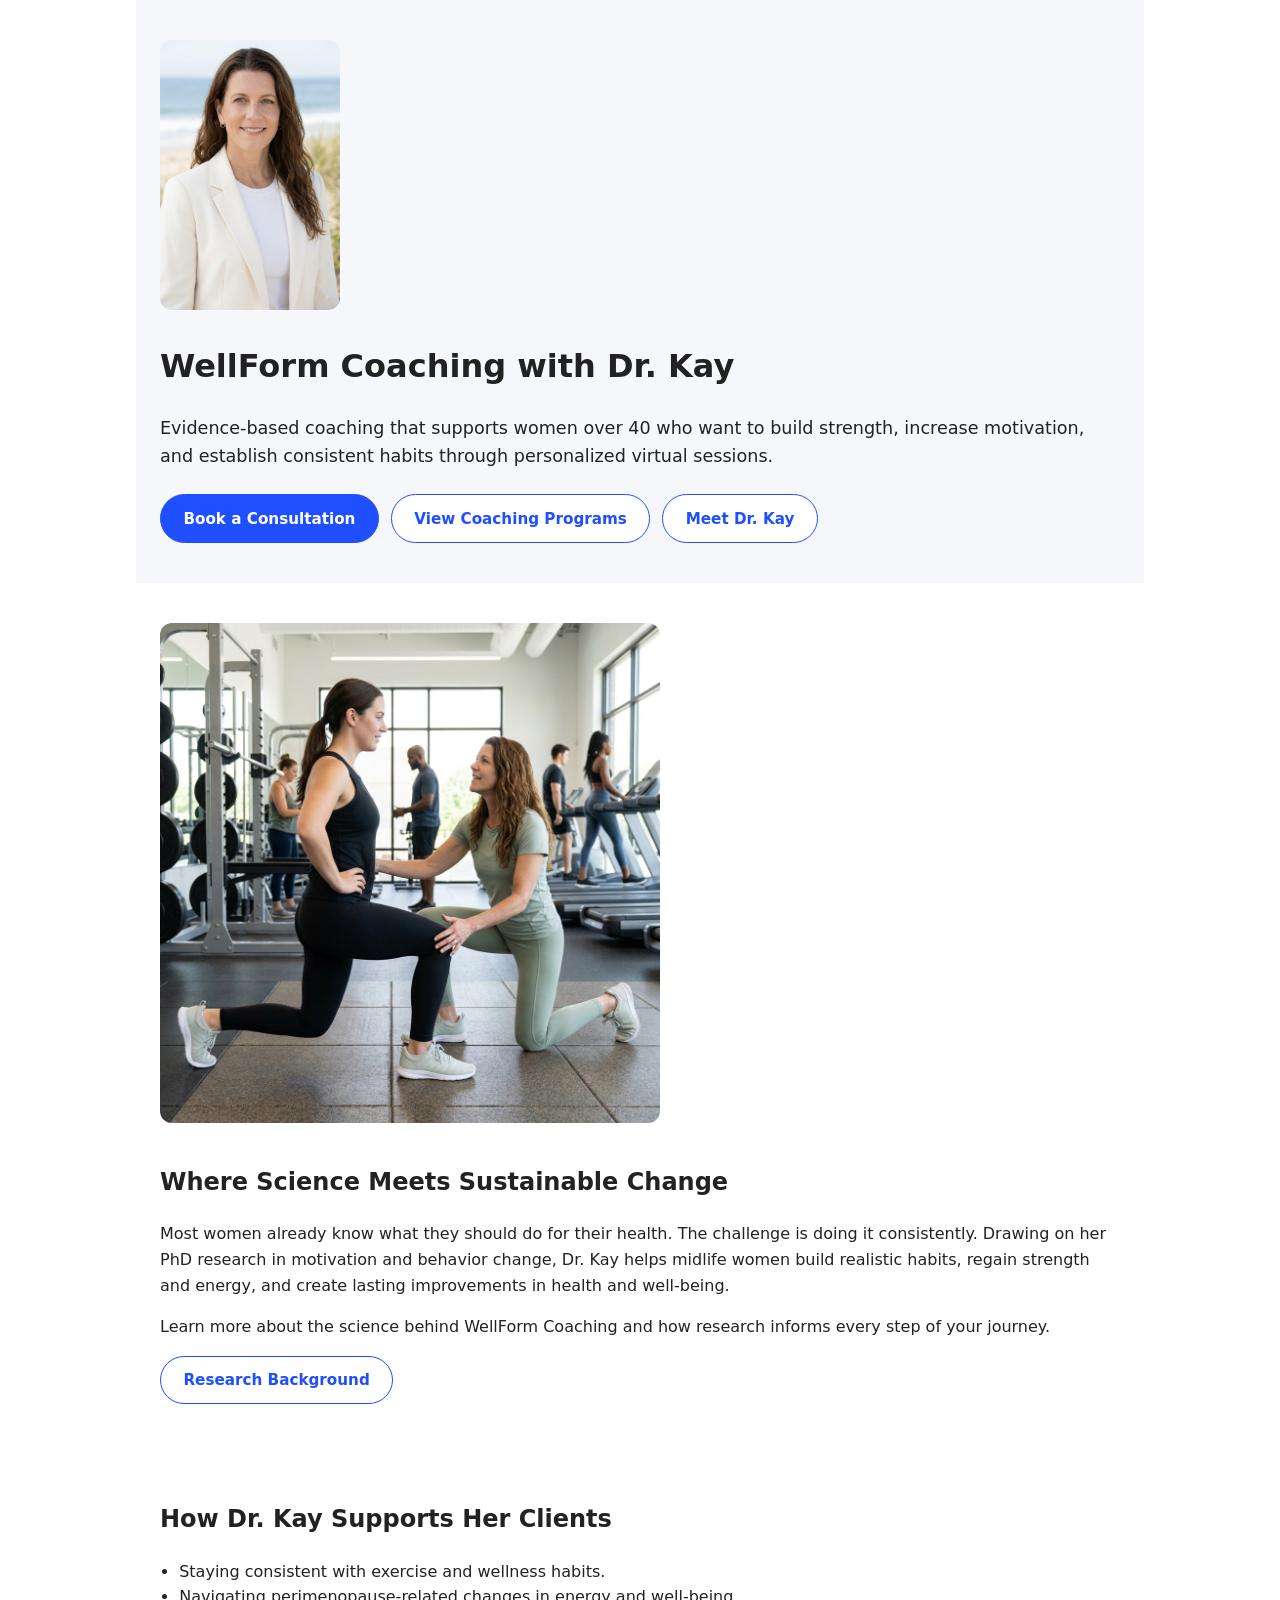
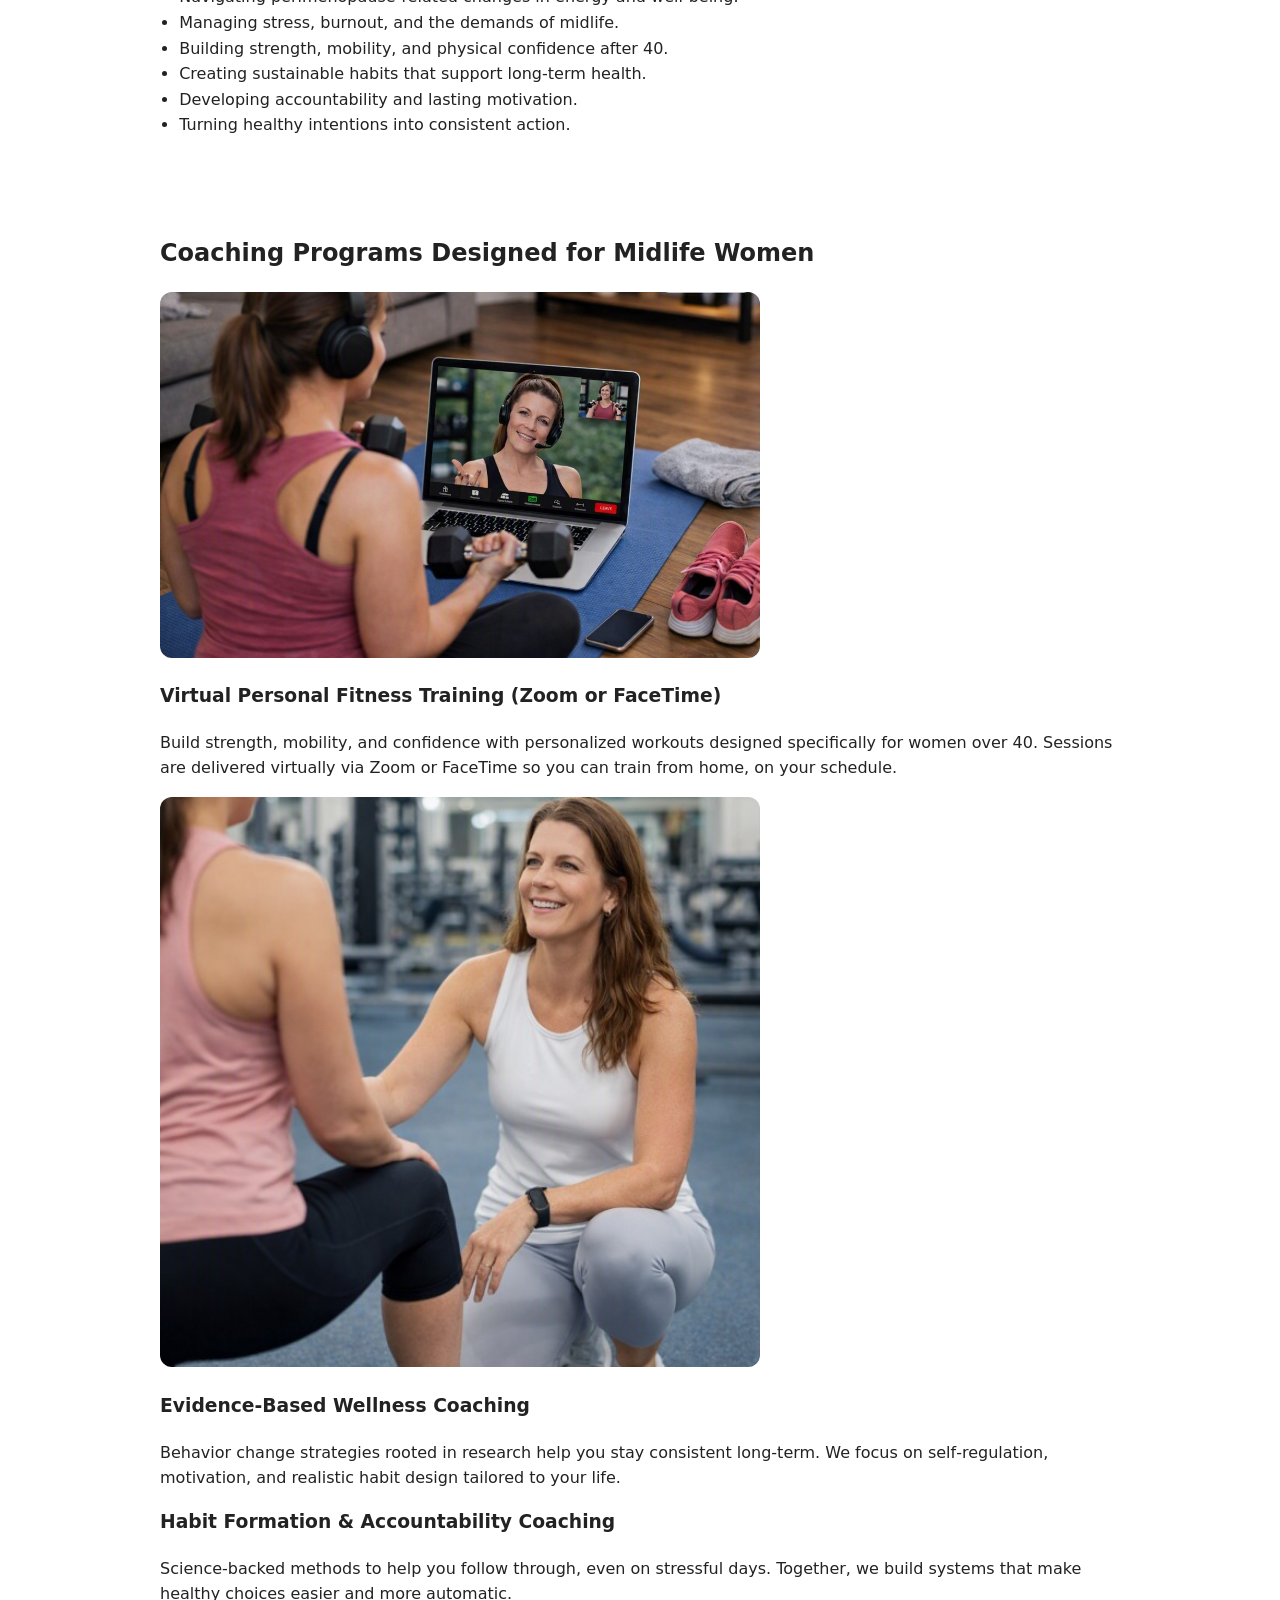
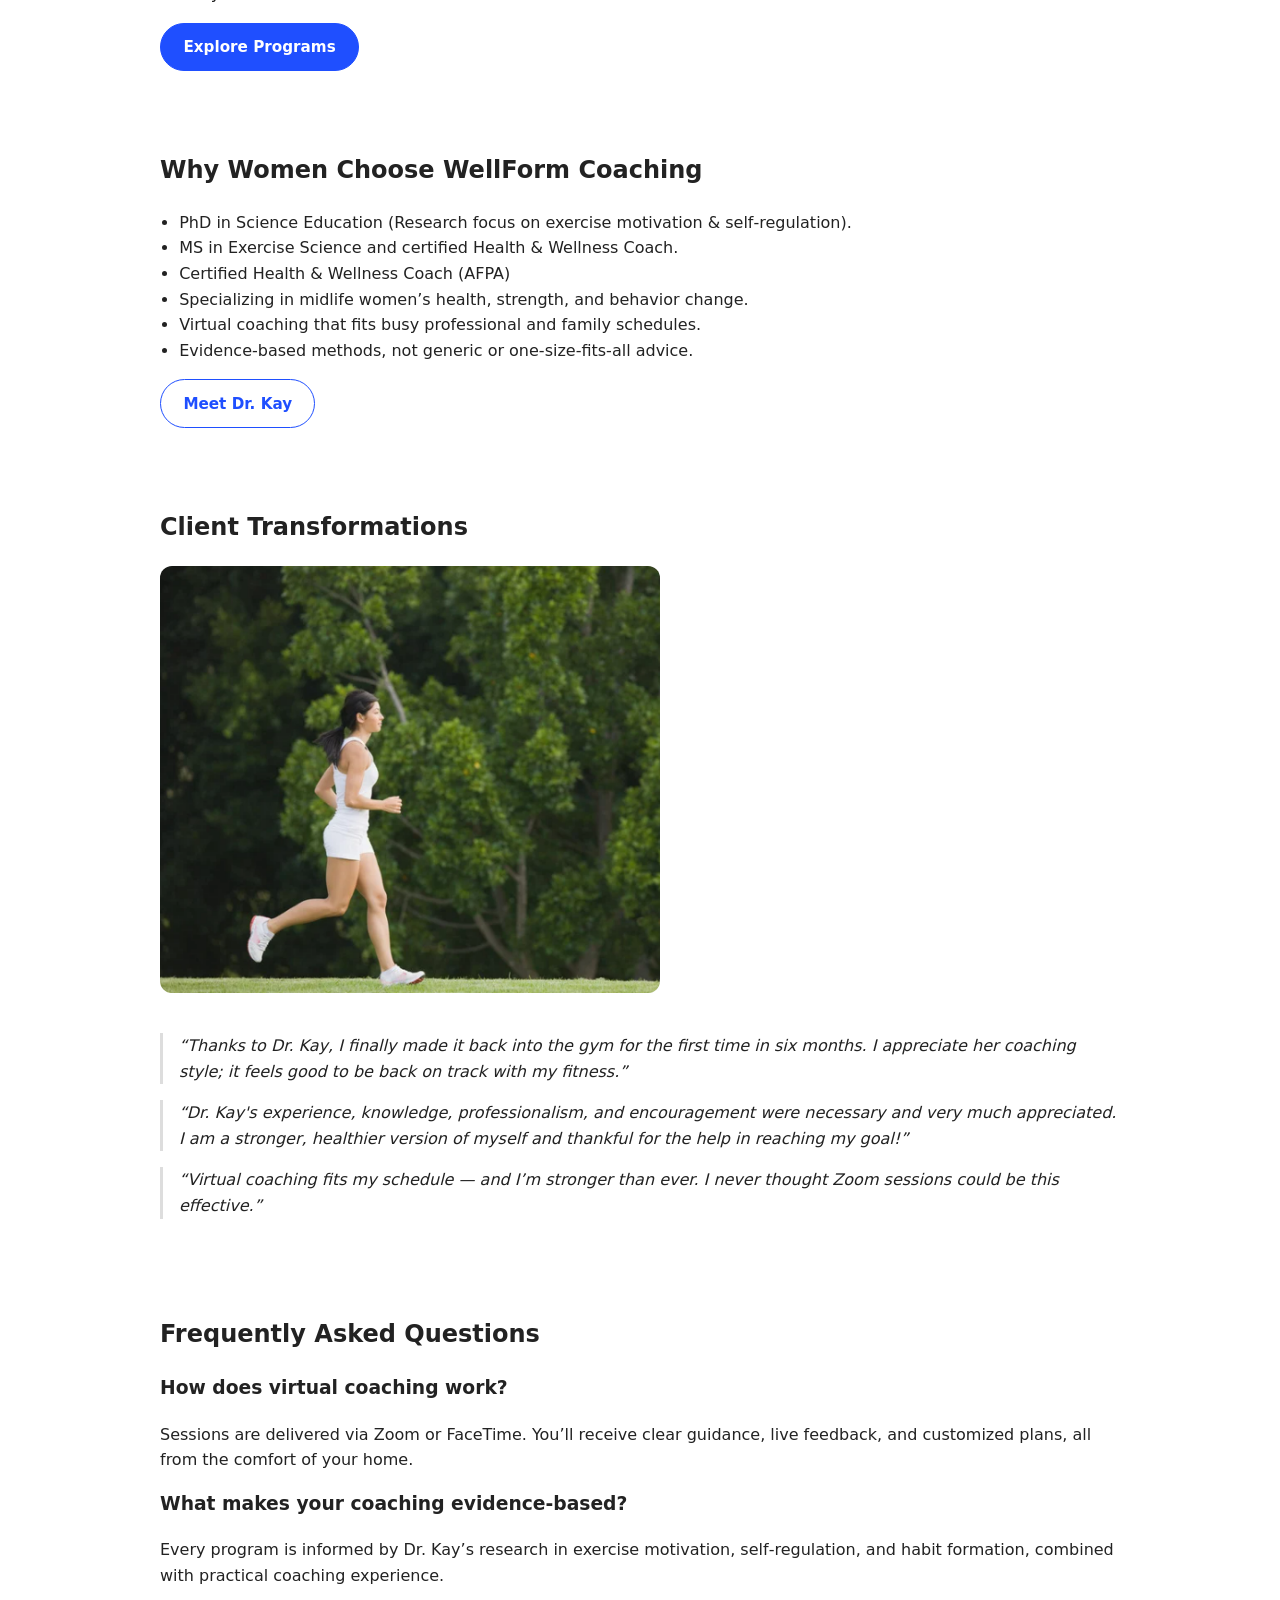
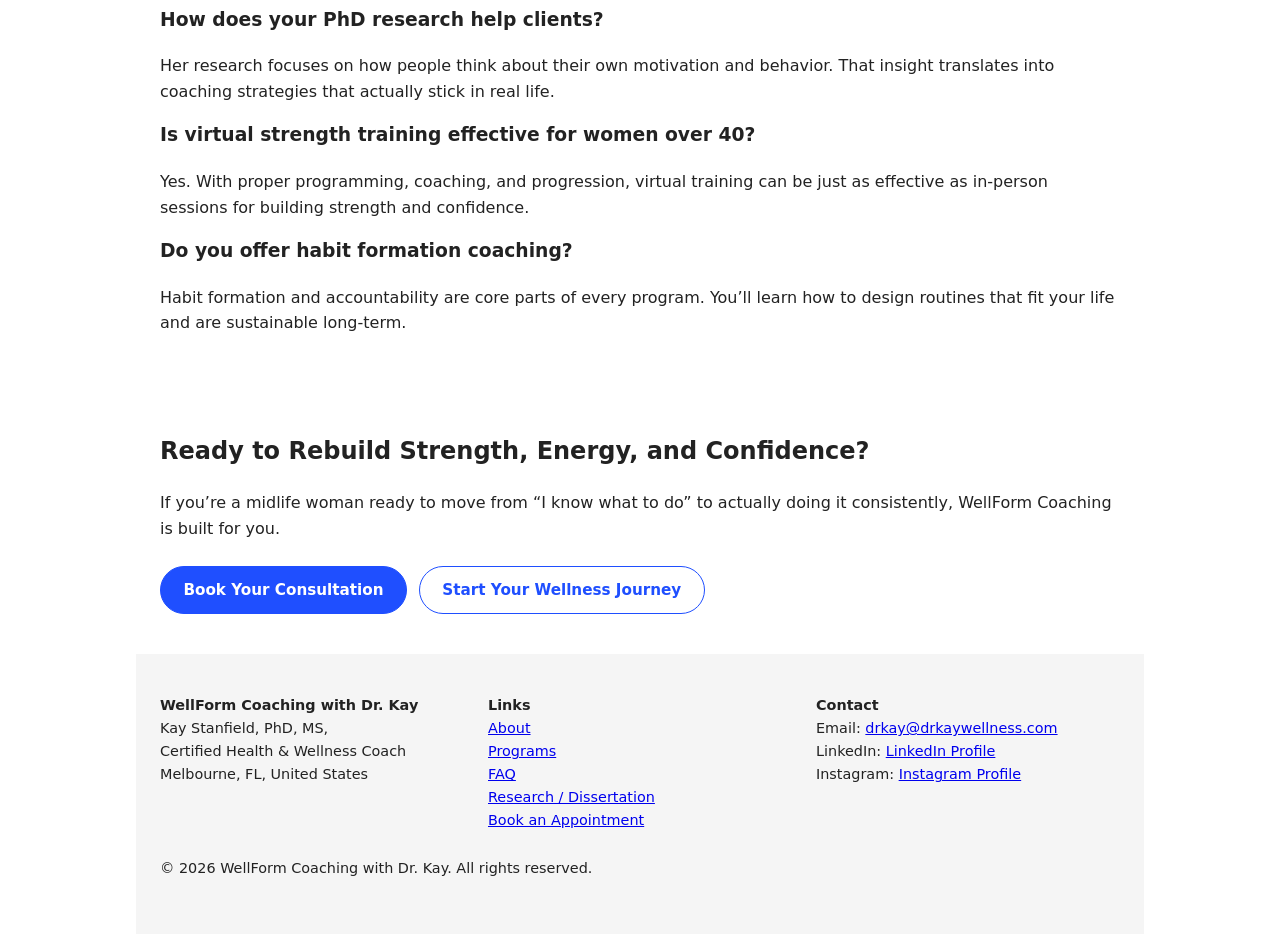
<file: index.html>
<!DOCTYPE html>
<html lang="en">
<head>
  <meta charset="UTF-8">
  <title>WellForm Coaching with Dr. Kay | Evidence-Based Wellness & Strength Training</title>
  <meta name="description" content="WellForm Coaching with Dr. Kay offers evidence-based wellness coaching and virtual strength training for midlife women.">
  <meta name="viewport" content="width=device-width, initial-scale=1.0">
  <!-- Basic SEO keywords -->
  <meta name="keywords" content="midlife women’s wellness coaching,evidence-based coaching,virtual personal training,PhD wellness coach,habit formation coaching,exercise motivation,self-regulation,Melbourne FL wellness coach">
  <style>
    body { font-family: system-ui, -apple-system, BlinkMacSystemFont, "Segoe UI", sans-serif; margin: 0; padding: 0; line-height: 1.6; color: #222; }
    header, section, footer { padding: 2.5rem 1.5rem; max-width: 960px; margin: 0 auto; }
    header { background: #f5f7fb; }
    h1, h2, h3 { margin-top: 0; }
    .hero-title { font-size: 2rem; font-weight: 700; }
    .hero-subtitle { font-size: 1.1rem; margin-top: 0.75rem; }
    .btn-row { margin-top: 1.5rem; display: flex; flex-wrap: wrap; gap: 0.75rem; }
    .btn {
      display: inline-block;
      padding: 0.7rem 1.4rem;
      border-radius: 999px;
      border: 1px solid #1f4fff;
      text-decoration: none;
      font-size: 0.95rem;
      font-weight: 600;
    }
    .btn-primary { background: #1f4fff; color: #fff; }
    .btn-secondary { background: #fff; color: #1f4fff; }
    ul { padding-left: 1.2rem; }
    blockquote { margin: 1rem 0; padding-left: 1rem; border-left: 3px solid #ddd; font-style: italic; }
    footer { background: #f5f5f5; font-size: 0.9rem; }
    .footer-grid { display: flex; flex-wrap: wrap; gap: 1.5rem; }
    .footer-col { flex: 1 1 220px; }
  </style>
</head>
<script type="text/javascript" src="//cdn.plu.mx/widget-popup.js"></script>  
<body>

  <!-- Hero Section -->
  <header>
       <img src="images/hero-headshot.jpg" alt="Dr. Kay professional headshot" style="width:180px;border-radius:12px;margin-bottom:1.5rem;">
    <h1 class="hero-title">WellForm Coaching with Dr. Kay</h1>
    <p class="hero-subtitle">
      Evidence-based coaching that supports women over 40 who want to build strength, increase motivation, and establish consistent habits through personalized virtual sessions.
    </p>
    <div class="btn-row">
      <a href="#contact" class="btn btn-primary">Book a Consultation</a>
      <a href="#programs" class="btn btn-secondary">View Coaching Programs</a>
      <a href="#about" class="btn btn-secondary">Meet Dr. Kay</a>
    </div>
  </header>

  <!-- About Section -->
  <section id="about">
    <div style="display:flex;gap:1.5rem;align-items:center;flex-wrap:wrap;">
    <img src="images/about-coaching.jpg" alt="Dr. Kay coaching" style="width:100%;max-width:500px;border-radius:12px;margin-bottom:1rem;">
    <div>
      <h2>Where Science Meets Sustainable Change</h2>
      <p>
        Most women already know what they should do for their health. The challenge is doing it consistently. 
        Drawing on her PhD research in motivation and behavior change, Dr. Kay helps midlife women build realistic habits, 
        regain strength and energy, and create lasting improvements in health and well-being.
      </p>  
    <!-- Replace #research with your actual research/dissertation URL -->
      Learn more about the science behind WellForm Coaching and how research informs every step of your journey.
      <p>
      <a href="https://repository.fit.edu/cgi/viewcontent.cgi?article=2440&amp;context=etd" class="btn btn-secondary">Research Background</a>
      </p>  
  </section>

  <!-- What You Help With -->
  <section id="problems">
    <h2>How Dr. Kay Supports Her Clients</h2>
    <ul>
      <li>Staying consistent with exercise and wellness habits.</li>
      <li>Navigating perimenopause-related changes in energy and well-being.</li>
      <li>Managing stress, burnout, and the demands of midlife.</li>
      <li>Building strength, mobility, and physical confidence after 40.</li>
      <li>Creating sustainable habits that support long-term health.</li>
      <li>Developing accountability and lasting motivation.</li>
      <li>Turning healthy intentions into consistent action.</li>
    </ul>
  </section>

  <!-- Program section -->
  <section id="programs">
    <h2>Coaching Programs Designed for Midlife Women</h2>
    
      <img src="images/virtual-training.jpg" alt="Virtual strength training session" style="width:100%;max-width:600px;border-radius:12px;margin-bottom:1rem;">
    
    <h3>Virtual Personal Fitness Training (Zoom or FaceTime)</h3>
    <p>
      Build strength, mobility, and confidence with personalized workouts designed specifically for women over 40.
      Sessions are delivered virtually via Zoom or FaceTime so you can train from home, on your schedule.
    </p>

      <img src="images/wellness-coaching.jpg" alt="Wellness coaching session" style="width:100%;max-width:600px;border-radius:12px;margin-bottom:1rem;">
    
    <h3>Evidence‑Based Wellness Coaching</h3>
    <p>
      Behavior change strategies rooted in research help you stay consistent long‑term. We focus on self‑regulation,
      motivation, and realistic habit design tailored to your life.
    </p>
    
    <h3>Habit Formation & Accountability Coaching</h3>
    <p>
      Science‑backed methods to help you follow through, even on stressful days. Together, we build systems that make
      healthy choices easier and more automatic.
    </p>

    <a href="#contact" class="btn btn-primary">Explore Programs</a>
  </section>

  <!-- Why Work With Dr. Kay -->
  <section id="why">
    <h2>Why Women Choose WellForm Coaching</h2>
    <ul>
      <li>PhD in Science Education (Research focus on exercise motivation & self‑regulation).</li>
      <li>MS in Exercise Science and certified Health & Wellness Coach.</li>
      <li>Certified Health & Wellness Coach (AFPA)</li> 
      <li>Specializing in midlife women’s health, strength, and behavior change.</li>
      <li>Virtual coaching that fits busy professional and family schedules.</li>
      <li>Evidence‑based methods, not generic or one‑size‑fits‑all advice.</li>
    </ul>
    <a href="#about" class="btn btn-secondary">Meet Dr. Kay</a>
  </section>

  <!-- Testimonials -->
  <section id="testimonials">
    <h2>Client Transformations</h2>

      <img src="images/client-success.png" alt="Client transformation" style="width:100%;max-width:500px;border-radius:12px;margin-bottom:1rem;">
    
    <blockquote>
      “Thanks to Dr. Kay, I finally made it back into the gym for the first time in six months. I appreciate her coaching style; it feels
      good to be back on track with my fitness.” 
    </blockquote>

    <blockquote>
      “Dr. Kay's experience, knowledge, professionalism, and encouragement were necessary and very much appreciated. I am a stronger, healthier version of myself 
      and thankful for the help in reaching my goal!”
    </blockquote>

    <blockquote>
      “Virtual coaching fits my schedule — and I’m stronger than ever. I never thought Zoom sessions could be this effective.”
    </blockquote>
  </section>

  <!-- FAQ -->
  <section id="faq">
    <h2>Frequently Asked Questions</h2>

    <h3>How does virtual coaching work?</h3>
    <p>
      Sessions are delivered via Zoom or FaceTime. You’ll receive clear guidance, live feedback, and customized plans,
      all from the comfort of your home.
    </p>

    <h3>What makes your coaching evidence‑based?</h3>
    <p>
      Every program is informed by Dr. Kay’s research in exercise motivation, self‑regulation, and habit formation,
      combined with practical coaching experience.
    </p>

    <h3>How does your PhD research help clients?</h3>
    <p>
      Her research focuses on how people think about their own motivation and behavior. That insight translates into
      coaching strategies that actually stick in real life.
    </p>

    <h3>Is virtual strength training effective for women over 40?</h3>
    <p>
      Yes. With proper programming, coaching, and progression, virtual training can be just as effective as in‑person
      sessions for building strength and confidence.
    </p>

    <h3>Do you offer habit formation coaching?</h3>
    <p>
      Habit formation and accountability are core parts of every program. You’ll learn how to design routines that
      fit your life and are sustainable long‑term.
    </p>
  </section>

  <!-- Final CTA -->
  <section id="contact">
    <h2>Ready to Rebuild Strength, Energy, and Confidence?</h2>
    <p>
      If you’re a midlife woman ready to move from “I know what to do” to actually doing it consistently, WellForm Coaching
      is built for you.
    </p>
    <!-- Replace href with your actual Calendly or booking link -->
    <div class="btn-row">
      <a href="https://calendly.com" class="btn btn-primary">Book Your Consultation</a>
      <a href="mailto:drkay@drkaywellness.com" class="btn btn-secondary">Start Your Wellness Journey</a>
    </div>
  </section>

  <!-- Footer -->
  <footer>
    <div class="footer-grid">
      <div class="footer-col">
        <strong>WellForm Coaching with Dr. Kay</strong><br>
        Kay Stanfield, PhD, MS,<br>Certified Health & Wellness Coach<br>
        Melbourne, FL, United States
      </div>
      <div class="footer-col">
        <strong>Links</strong><br>
        <!-- Replace with real URLs -->
        <a href="#about">About</a><br>
        <a href="#programs">Programs</a><br>
        <a href="#faq">FAQ</a><br>
        <a href="https://repository.fit.edu/cgi/viewcontent.cgi?article=2440&context=etd">Research / Dissertation</a><br>
        <a href="https://calendly.com/kay-drkaywellness/coaching-training-consultation">Book an Appointment</a>
      </div>
      <div class="footer-col">
        <strong>Contact</strong><br>
        Email: <a href="mailto:drkay@drkaywellness.com">drkay@drkaywellness.com</a><br>
        <!-- Add social links as needed -->
        LinkedIn: <a href="https://www.linkedin.com/in/k-sharon-phd">LinkedIn Profile</a><br>
        Instagram: <a href="https://www.instagram.com/wellformcoachingwithdrkay">Instagram Profile</a>
      </div>
    </div>
    <p style="margin-top:1.5rem;">
      &copy; <span id="year"></span> WellForm Coaching with Dr. Kay. All rights reserved.
    </p>
  </footer>

  <script>
    // Simple year auto-update
    document.getElementById('year').textContent = new Date().getFullYear();
  </script>

</body>
</html>
</file>
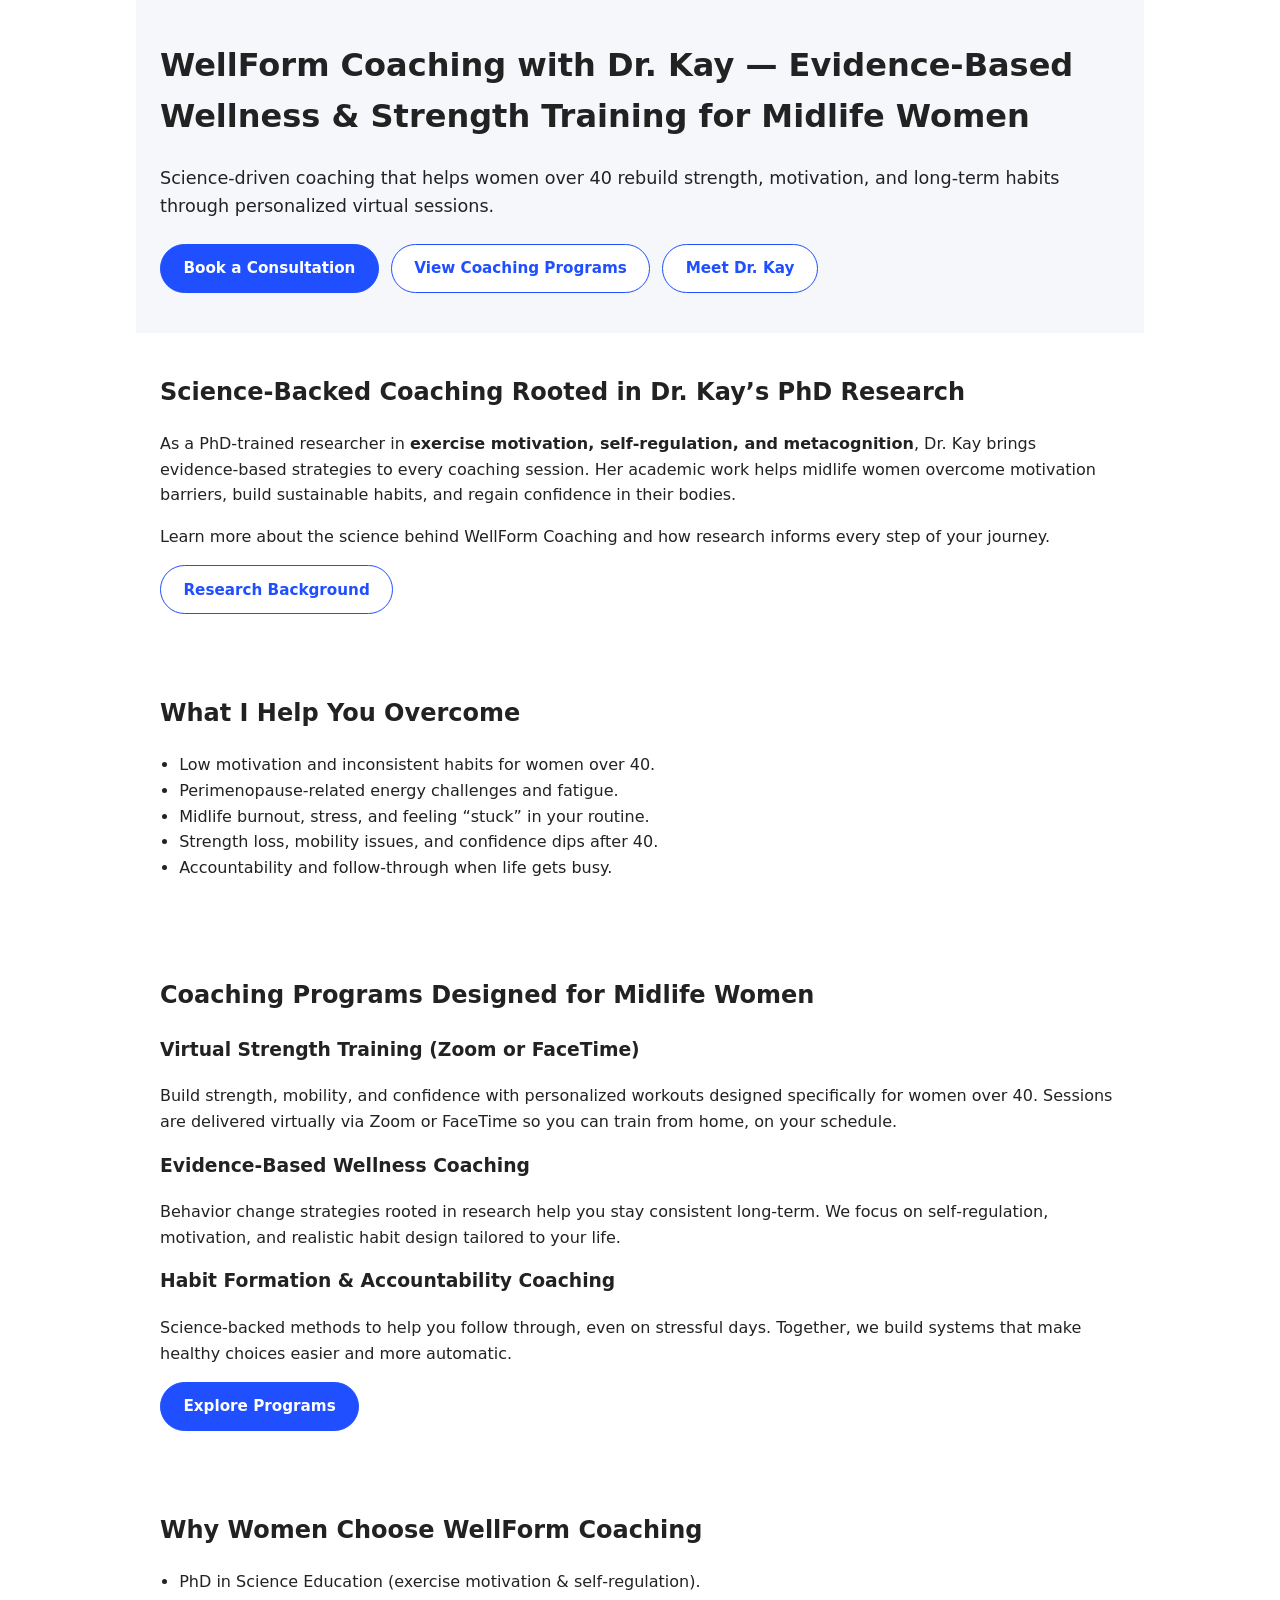
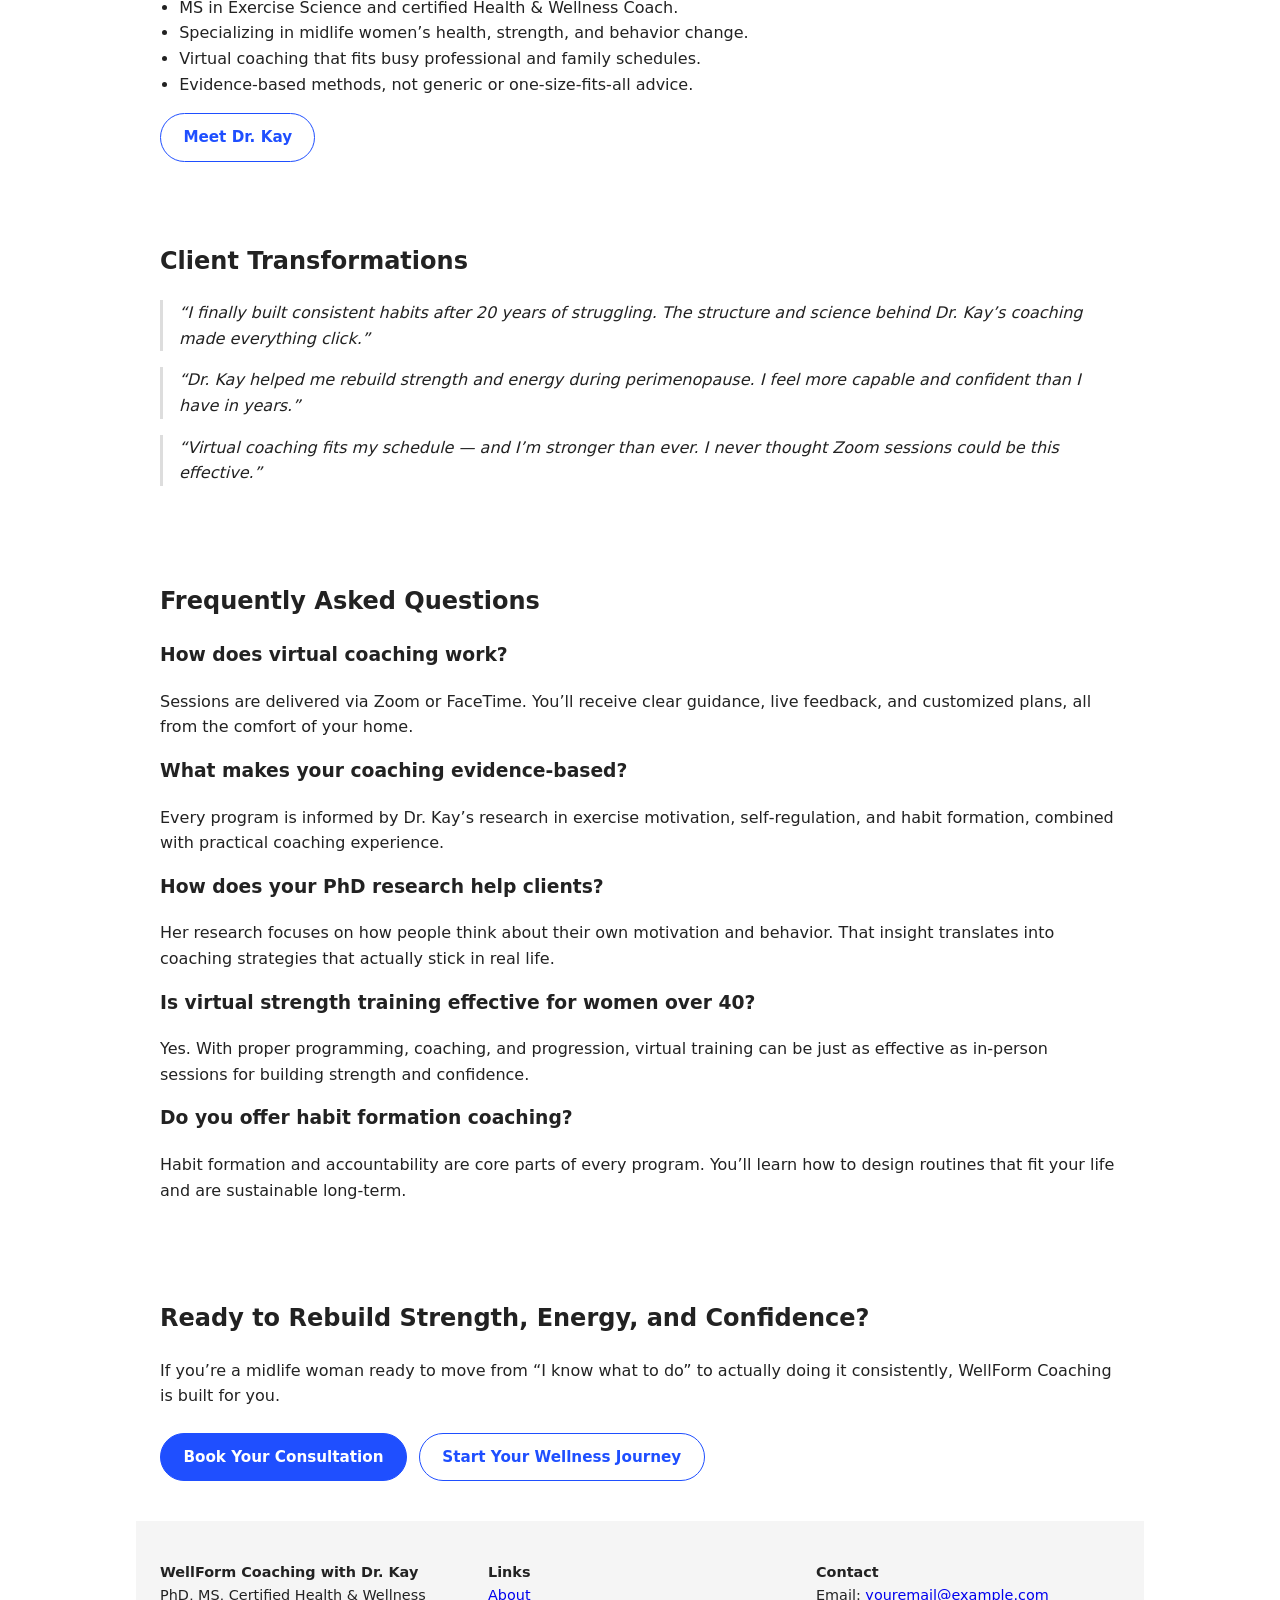
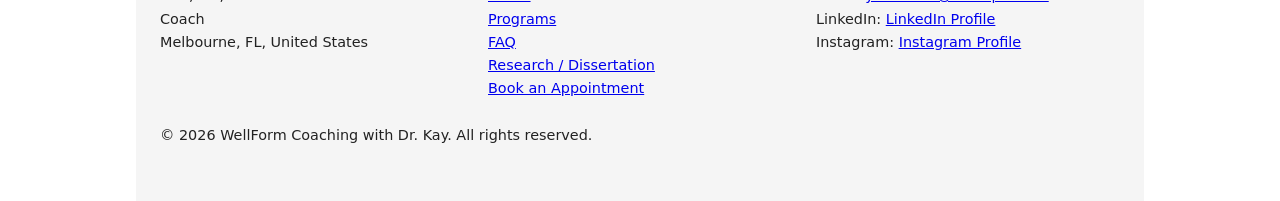
<file: index_backup1.html>
<!DOCTYPE html>
<html lang="en">
<head>
  <meta charset="UTF-8">
  <title>WellForm Coaching with Dr. Kay | Evidence-Based Wellness & Strength Training</title>
  <meta name="description" content="WellForm Coaching with Dr. Kay offers evidence-based wellness coaching and virtual strength training for midlife women.">
  <meta name="viewport" content="width=device-width, initial-scale=1.0">
  <!-- Basic SEO keywords -->
  <meta name="keywords" content="midlife women’s wellness coaching,evidence-based coaching,virtual personal training,PhD wellness coach,habit formation coaching,exercise motivation,self-regulation,Melbourne FL wellness coach">
  <style>
    body { font-family: system-ui, -apple-system, BlinkMacSystemFont, "Segoe UI", sans-serif; margin: 0; padding: 0; line-height: 1.6; color: #222; }
    header, section, footer { padding: 2.5rem 1.5rem; max-width: 960px; margin: 0 auto; }
    header { background: #f5f7fb; }
    h1, h2, h3 { margin-top: 0; }
    .hero-title { font-size: 2rem; font-weight: 700; }
    .hero-subtitle { font-size: 1.1rem; margin-top: 0.75rem; }
    .btn-row { margin-top: 1.5rem; display: flex; flex-wrap: wrap; gap: 0.75rem; }
    .btn {
      display: inline-block;
      padding: 0.7rem 1.4rem;
      border-radius: 999px;
      border: 1px solid #1f4fff;
      text-decoration: none;
      font-size: 0.95rem;
      font-weight: 600;
    }
    .btn-primary { background: #1f4fff; color: #fff; }
    .btn-secondary { background: #fff; color: #1f4fff; }
    ul { padding-left: 1.2rem; }
    blockquote { margin: 1rem 0; padding-left: 1rem; border-left: 3px solid #ddd; font-style: italic; }
    footer { background: #f5f5f5; font-size: 0.9rem; }
    .footer-grid { display: flex; flex-wrap: wrap; gap: 1.5rem; }
    .footer-col { flex: 1 1 220px; }
  </style>
</head>
<body>

  <!-- Hero Section -->
  <header>
    <h1 class="hero-title">WellForm Coaching with Dr. Kay — Evidence‑Based Wellness & Strength Training for Midlife Women</h1>
    <p class="hero-subtitle">
      Science‑driven coaching that helps women over 40 rebuild strength, motivation, and long‑term habits through personalized virtual sessions.
    </p>
    <div class="btn-row">
      <a href="#contact" class="btn btn-primary">Book a Consultation</a>
      <a href="#programs" class="btn btn-secondary">View Coaching Programs</a>
      <a href="#about" class="btn btn-secondary">Meet Dr. Kay</a>
    </div>
  </header>

  <!-- Authority Section -->
  <section id="about">
    <h2>Science‑Backed Coaching Rooted in Dr. Kay’s PhD Research</h2>
    <p>
      As a PhD‑trained researcher in <strong>exercise motivation, self‑regulation, and metacognition</strong>, Dr. Kay brings
      evidence‑based strategies to every coaching session. Her academic work helps midlife women overcome motivation barriers,
      build sustainable habits, and regain confidence in their bodies.
    </p>
    <p>
      Learn more about the science behind WellForm Coaching and how research informs every step of your journey.
    </p>
    <!-- Replace #research with your actual research/dissertation URL -->
    <a href="#research" class="btn btn-secondary">Research Background</a>
  </section>

  <!-- What You Help With -->
  <section id="problems">
    <h2>What I Help You Overcome</h2>
    <ul>
      <li>Low motivation and inconsistent habits for women over 40.</li>
      <li>Perimenopause‑related energy challenges and fatigue.</li>
      <li>Midlife burnout, stress, and feeling “stuck” in your routine.</li>
      <li>Strength loss, mobility issues, and confidence dips after 40.</li>
      <li>Accountability and follow‑through when life gets busy.</li>
    </ul>
  </section>

  <!-- Coaching Programs -->
  <section id="programs">
    <h2>Coaching Programs Designed for Midlife Women</h2>

    <h3>Virtual Strength Training (Zoom or FaceTime)</h3>
    <p>
      Build strength, mobility, and confidence with personalized workouts designed specifically for women over 40.
      Sessions are delivered virtually via Zoom or FaceTime so you can train from home, on your schedule.
    </p>

    <h3>Evidence‑Based Wellness Coaching</h3>
    <p>
      Behavior change strategies rooted in research help you stay consistent long‑term. We focus on self‑regulation,
      motivation, and realistic habit design tailored to your life.
    </p>

    <h3>Habit Formation & Accountability Coaching</h3>
    <p>
      Science‑backed methods to help you follow through, even on stressful days. Together, we build systems that make
      healthy choices easier and more automatic.
    </p>

    <a href="#contact" class="btn btn-primary">Explore Programs</a>
  </section>

  <!-- Why Work With Dr. Kay -->
  <section id="why">
    <h2>Why Women Choose WellForm Coaching</h2>
    <ul>
      <li>PhD in Science Education (exercise motivation & self‑regulation).</li>
      <li>MS in Exercise Science and certified Health & Wellness Coach.</li>
      <li>Specializing in midlife women’s health, strength, and behavior change.</li>
      <li>Virtual coaching that fits busy professional and family schedules.</li>
      <li>Evidence‑based methods, not generic or one‑size‑fits‑all advice.</li>
    </ul>
    <a href="#about" class="btn btn-secondary">Meet Dr. Kay</a>
  </section>

  <!-- Testimonials -->
  <section id="testimonials">
    <h2>Client Transformations</h2>

    <blockquote>
      “I finally built consistent habits after 20 years of struggling. The structure and science behind Dr. Kay’s coaching
      made everything click.”
    </blockquote>

    <blockquote>
      “Dr. Kay helped me rebuild strength and energy during perimenopause. I feel more capable and confident than I have in years.”
    </blockquote>

    <blockquote>
      “Virtual coaching fits my schedule — and I’m stronger than ever. I never thought Zoom sessions could be this effective.”
    </blockquote>
  </section>

  <!-- FAQ -->
  <section id="faq">
    <h2>Frequently Asked Questions</h2>

    <h3>How does virtual coaching work?</h3>
    <p>
      Sessions are delivered via Zoom or FaceTime. You’ll receive clear guidance, live feedback, and customized plans,
      all from the comfort of your home.
    </p>

    <h3>What makes your coaching evidence‑based?</h3>
    <p>
      Every program is informed by Dr. Kay’s research in exercise motivation, self‑regulation, and habit formation,
      combined with practical coaching experience.
    </p>

    <h3>How does your PhD research help clients?</h3>
    <p>
      Her research focuses on how people think about their own motivation and behavior. That insight translates into
      coaching strategies that actually stick in real life.
    </p>

    <h3>Is virtual strength training effective for women over 40?</h3>
    <p>
      Yes. With proper programming, coaching, and progression, virtual training can be just as effective as in‑person
      sessions for building strength and confidence.
    </p>

    <h3>Do you offer habit formation coaching?</h3>
    <p>
      Habit formation and accountability are core parts of every program. You’ll learn how to design routines that
      fit your life and are sustainable long‑term.
    </p>
  </section>

  <!-- Final CTA -->
  <section id="contact">
    <h2>Ready to Rebuild Strength, Energy, and Confidence?</h2>
    <p>
      If you’re a midlife woman ready to move from “I know what to do” to actually doing it consistently, WellForm Coaching
      is built for you.
    </p>
    <!-- Replace href with your actual Calendly or booking link -->
    <div class="btn-row">
      <a href="https://calendly.com" class="btn btn-primary">Book Your Consultation</a>
      <a href="mailto:youremail@example.com" class="btn btn-secondary">Start Your Wellness Journey</a>
    </div>
  </section>

  <!-- Footer -->
  <footer>
    <div class="footer-grid">
      <div class="footer-col">
        <strong>WellForm Coaching with Dr. Kay</strong><br>
        PhD, MS, Certified Health & Wellness Coach<br>
        Melbourne, FL, United States
      </div>
      <div class="footer-col">
        <strong>Links</strong><br>
        <!-- Replace with real URLs -->
        <a href="#about">About</a><br>
        <a href="#programs">Programs</a><br>
        <a href="#faq">FAQ</a><br>
        <a href="#research">Research / Dissertation</a><br>
        <a href="https://calendly.com">Book an Appointment</a>
      </div>
      <div class="footer-col">
        <strong>Contact</strong><br>
        Email: <a href="mailto:youremail@example.com">youremail@example.com</a><br>
        <!-- Add social links as needed -->
        LinkedIn: <a href="#">LinkedIn Profile</a><br>
        Instagram: <a href="#">Instagram Profile</a>
      </div>
    </div>
    <p style="margin-top:1.5rem;">
      &copy; <span id="year"></span> WellForm Coaching with Dr. Kay. All rights reserved.
    </p>
  </footer>

  <script>
    // Simple year auto-update
    document.getElementById('year').textContent = new Date().getFullYear();
  </script>

</body>
</html>
</file>
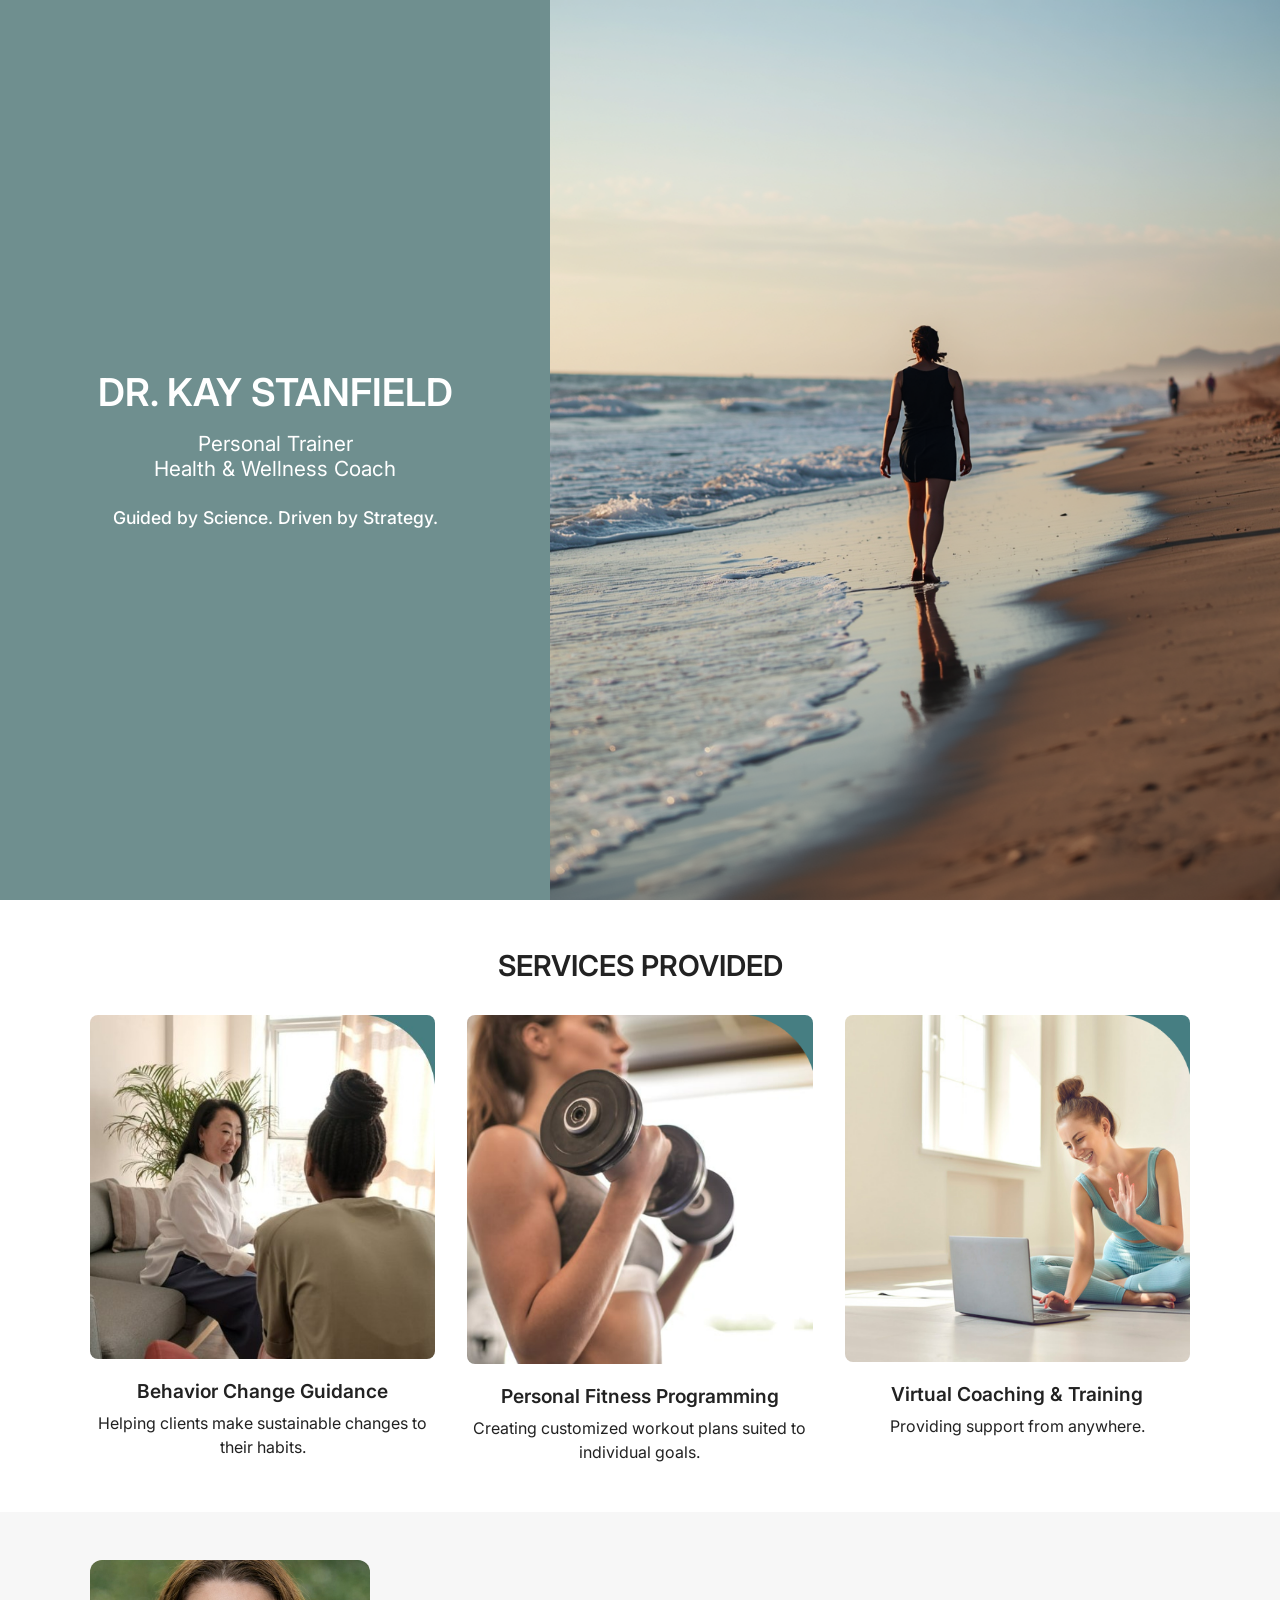
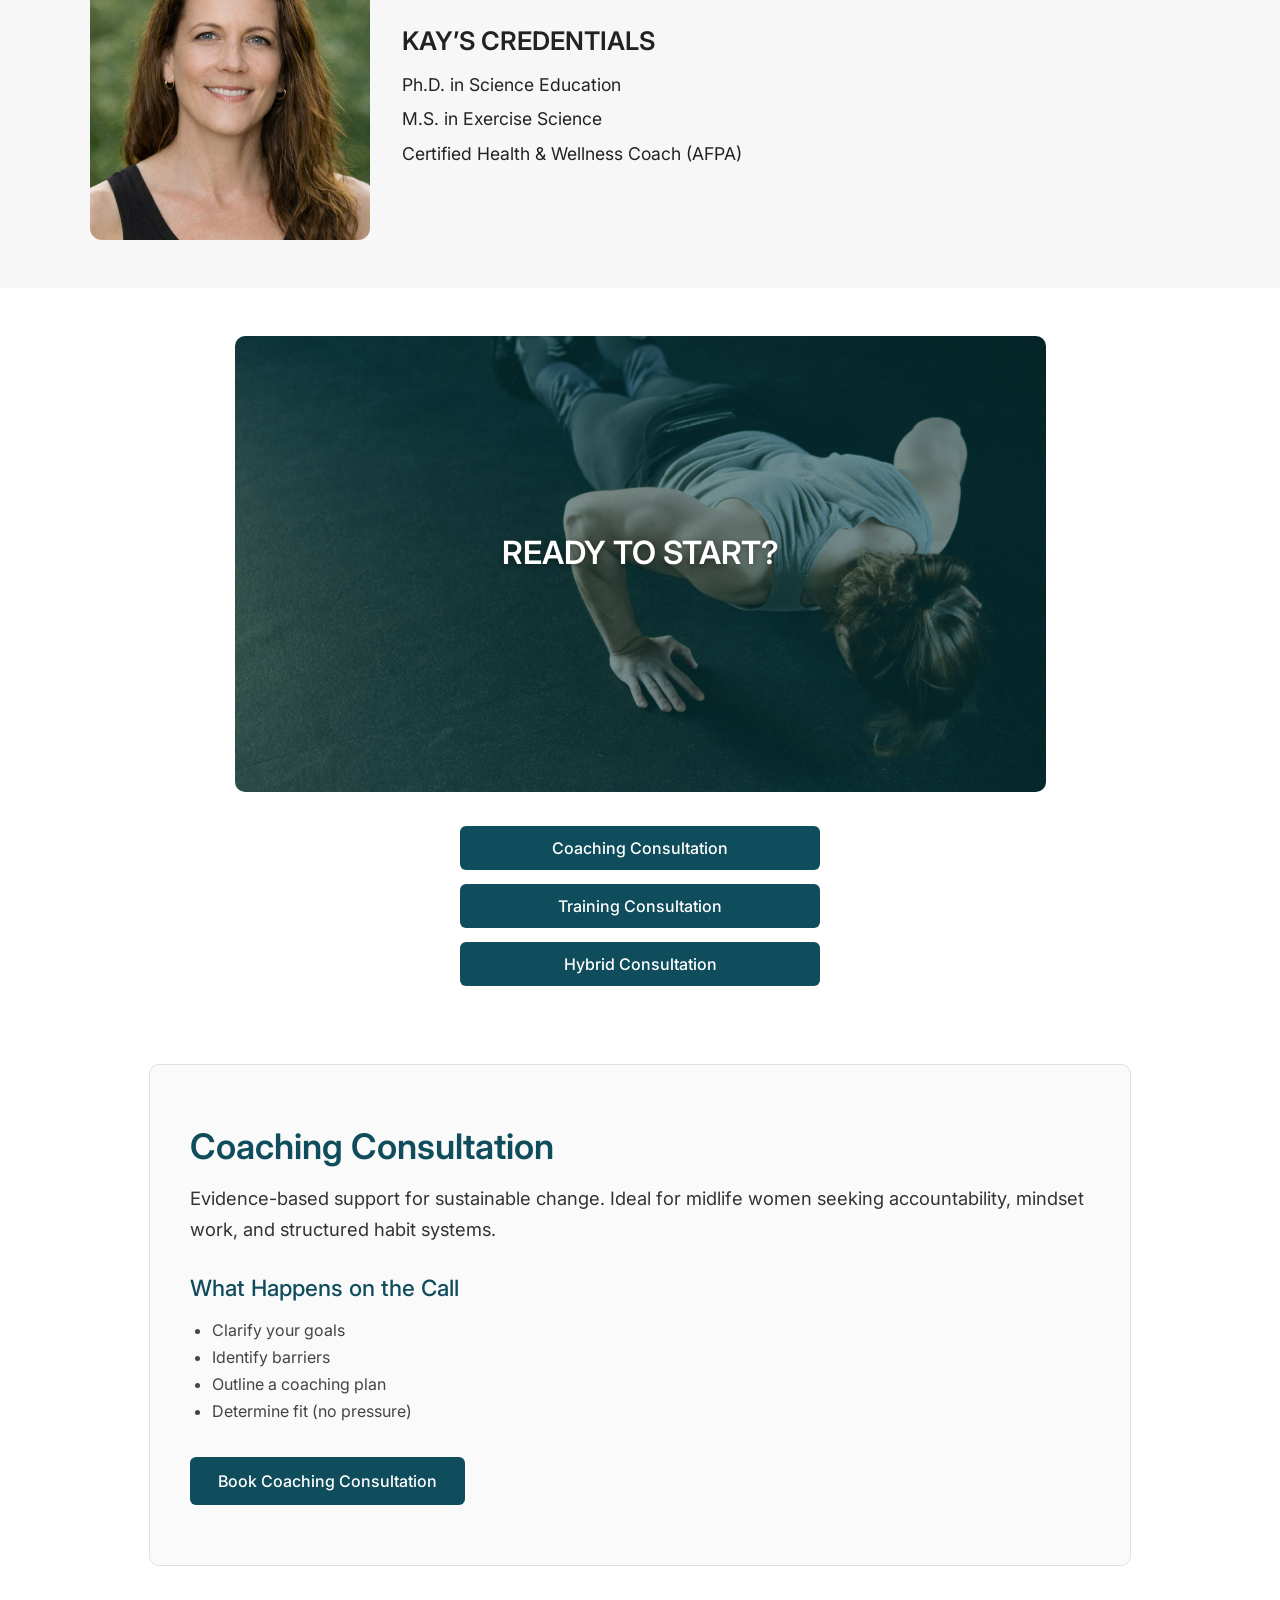
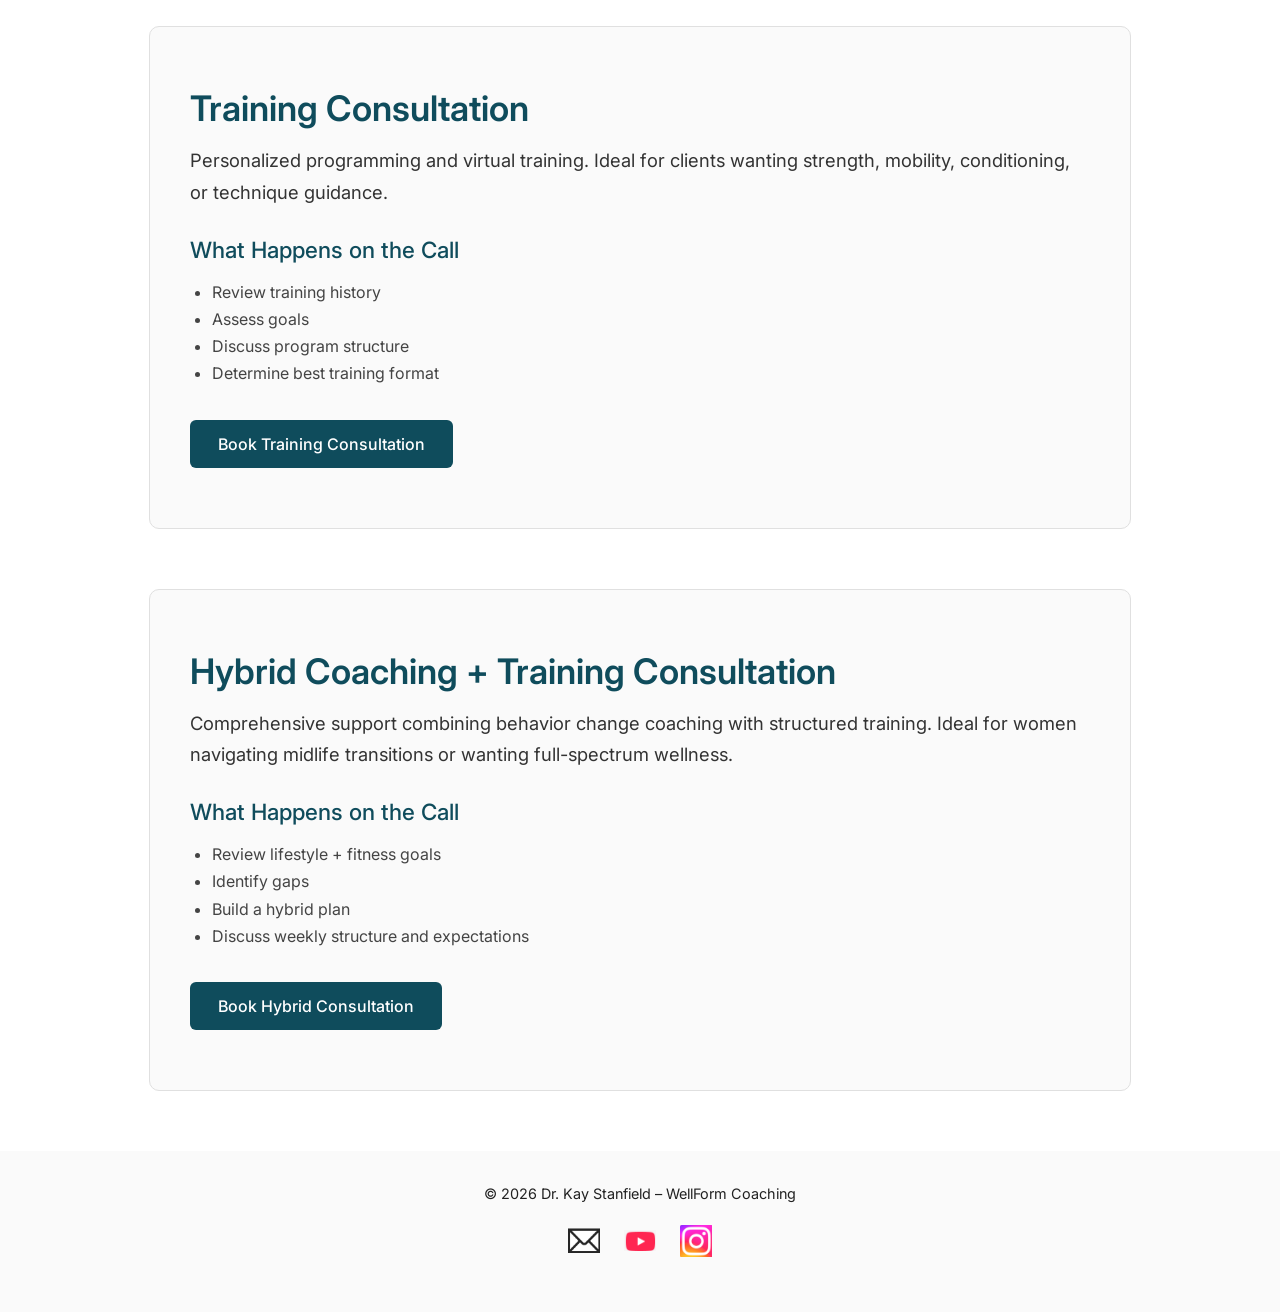
<file: landing.html>
<!DOCTYPE html>
<html lang="en">
<head>
    <meta charset="UTF-8">
    <meta name="viewport" content="width=device-width, initial-scale=1.0">
    <title>Dr. Kay Stanfield – WellForm Coaching</title>

    <!-- Inter Font -->
    <link href="https://fonts.googleapis.com/css2?family=Inter:wght@300;400;500;600;700&display=swap" rel="stylesheet">

    <link rel="stylesheet" href="css/styles.css">
</head>
<body>

    <!-- HERO SECTION -->
    <header class="hero-split">
        <div class="hero-left">
            <div class="hero-left-content">
                <h1>DR. KAY STANFIELD</h1>
                <h2>Personal Trainer</h2>
                <h2>Health & Wellness Coach</h2>
                <p class="tagline">Guided by Science. Driven by Strategy.</p>
            </div>
        </div>

        <div class="hero-right">
            <img src="images/hero.jpg" alt="Hero image" class="hero-img-split">
        </div>
    </header>
    
    <!-- SERVICES SECTION -->
    <section class="services">
        <h3 class="section-title">SERVICES PROVIDED</h3>

        <div class="service-grid">

            <div class="service-card">
                <img src="images/Service1.jpg" alt="Behavior Change Guidance">
                <h4>Behavior Change Guidance</h4>
                <p>Helping clients make sustainable changes to their habits.</p>
            </div>

            <div class="service-card">
                <img src="images/Service2.png" alt="Personal Fitness Programming">
                <h4>Personal Fitness Programming</h4>
                <p>Creating customized workout plans suited to individual goals.</p>
            </div>

            <div class="service-card">
                <img src="images/Service3.png" alt="Virtual Coaching & Training">
                <h4>Virtual Coaching & Training</h4>
                <p>Providing support from anywhere.</p>
            </div>

        </div>
    </section>

    <!-- CREDENTIALS SECTION -->
    <section class="credentials">
        <div class="credentials-content">
            <img src="images/portrait.png" alt="Portrait of Dr. Kay Stanfield" class="portrait">
            <div class="credentials-text">
                <h3>KAY’S CREDENTIALS</h3>
                <p>Ph.D. in Science Education</p>
                <p>M.S. in Exercise Science</p>
                <p>Certified Health & Wellness Coach (AFPA)</p>
            </div>
        </div>
    </section>

    <!-- CTA SECTION -->
    <section class="cta">
        <div class="cta-wrapper">
            <img src="images/CTA.png" alt="Exercise CTA image" class="cta-img">
            
            <div class="cta-overlay">
                <h3>READY TO START?</h3>
            </div>
        </div>
                
        <div class="cta-buttons">
            <a href="#coaching" class="cta-btn">Coaching Consultation</a>
            <a href="#training" class="cta-btn">Training Consultation</a>
            <a href="#hybrid" class="cta-btn">Hybrid Consultation</a>
        </div>
    </section>
    
    <!-- COACHING SECTION -->
    <section id="coaching" class="consult-section card">
      <h2>Coaching Consultation</h2>
      <p>Evidence-based support for sustainable change. Ideal for midlife women seeking accountability, mindset work, and structured habit systems.</p>

      <h3>What Happens on the Call</h3>
      <ul>
        <li>Clarify your goals</li>
        <li>Identify barriers</li>
        <li>Outline a coaching plan</li>
        <li>Determine fit (no pressure)</li>
      </ul>

      <a href="https://calendly.com/kay-drkaywellness/test-new-meeting" class="consult-btn">Book Coaching Consultation</a>
    </section>
    
    <!-- TRAINING SECTION -->
    <section id="training" class="consult-section card">
      <h2>Training Consultation</h2>
      <p>Personalized programming and virtual training. Ideal for clients wanting strength, mobility, conditioning, or technique guidance.</p>

      <h3>What Happens on the Call</h3>
      <ul>
        <li>Review training history</li>
        <li>Assess goals</li>
        <li>Discuss program structure</li>
        <li>Determine best training format</li>
      </ul>

      <a href="https://calendly.com/kay-drkaywellness/training-consultation-with-dr-kay" class="consult-btn">Book Training Consultation</a>
    </section>
        
    <!-- HYBRID SECTION -->
    <section id="hybrid" class="consult-section card">
      <h2>Hybrid Coaching + Training Consultation</h2>
      <p>Comprehensive support combining behavior change coaching with structured training. Ideal for women navigating midlife transitions or wanting full-spectrum wellness.</p>

      <h3>What Happens on the Call</h3>
      <ul>
        <li>Review lifestyle + fitness goals</li>
        <li>Identify gaps</li>
        <li>Build a hybrid plan</li>
        <li>Discuss weekly structure and expectations</li>
      </ul>

      <a href="https://calendly.com/kay-drkaywellness/coaching-training-consultation" class="consult-btn">Book Hybrid Consultation</a>
    </section>
    
    <!-- FOOTER -->
    <footer class="footer">
        <p>© 2026 Dr. Kay Stanfield – WellForm Coaching</p>
        <div class="footer-icons">
            <!-- Replace with your PNG icons later -->
             <a href="mailto:drkay@drkaywellness.com" target="_blank">
                <img src="icons/email.png" alt="Email">
            </a>

            <a href="https://www.youtube.com/@WellFormDrKay" target="_blank">
                <img src="icons/youtube.png" alt="LinkedIn">
            </a>

            <a href="https://www.instagram.com/wellformcoachingwithdrkay" target="_blank">
                <img src="icons/instagram.png" alt="Instagram">
            </a>
        </div>
    </footer>

</body>
</html>
</file>
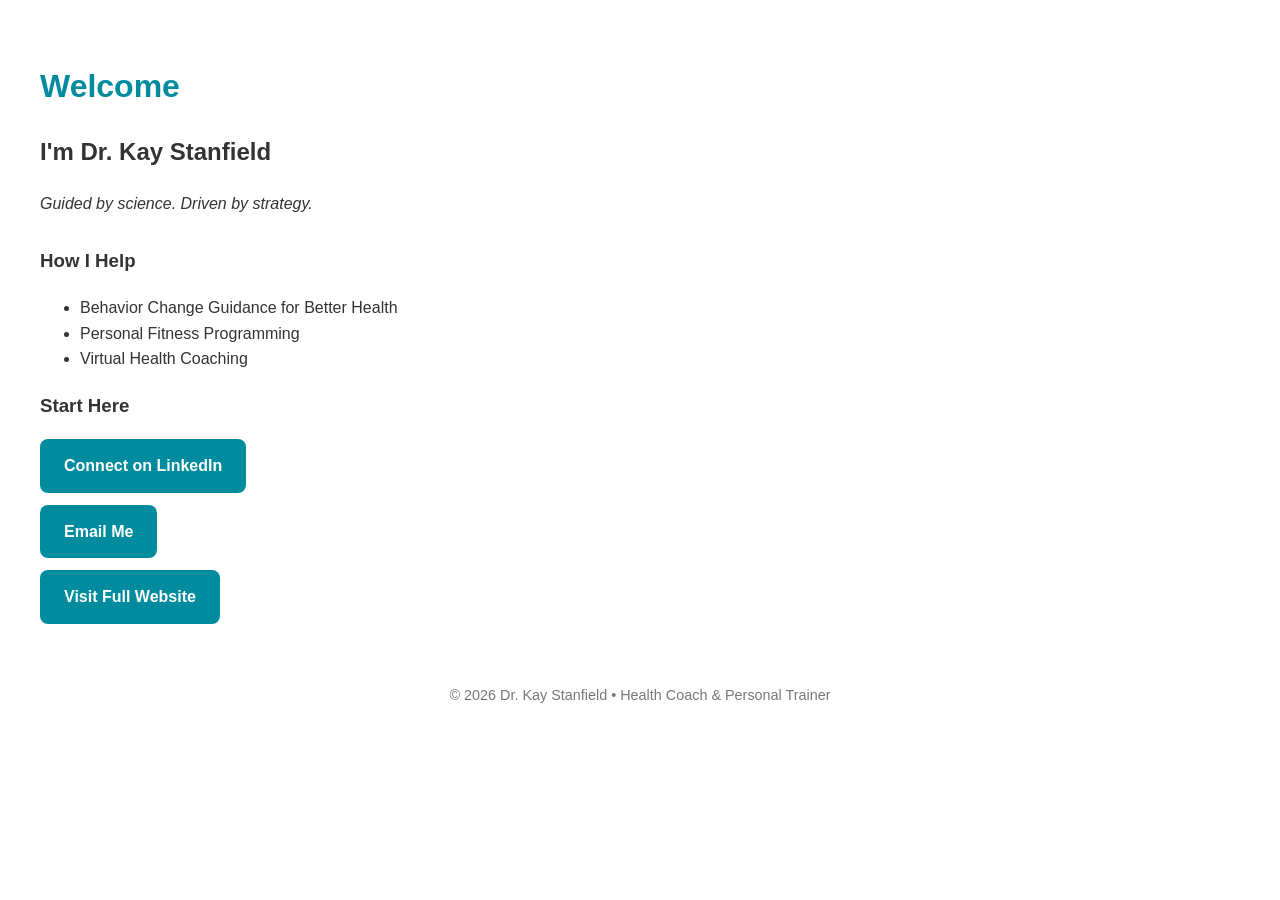
<file: landing_backup.html>
<!DOCTYPE html>
<html lang="en">
<head>
    <meta charset="UTF-8">
    <meta name="viewport" content="width=device-width, initial-scale=1.0">
    <title>Welcome – Dr. Kay Stanfield</title>
    <style>
        body {
            font-family: Arial, sans-serif;
            margin: 0;
            padding: 40px;
            color: #333;
            line-height: 1.6;
        }
        h1 {
            color: #008c9e;
            margin-bottom: 0;
        }
        .tagline {
            font-style: italic;
            margin-bottom: 30px;
        }
        a.button {
            display: block;
            width: fit-content;
            padding: 14px 24px;
            margin: 12px 0;
            background-color: #008c9e;
            color: white;
            text-decoration: none;
            border-radius: 8px;
            font-weight: bold;
            transition: background-color 0.2s ease;
        }
        a.button:hover {
            background-color: #006f7c;
        }    
        footer {
            margin-top: 60px;
            font-size: 0.9em;
            color: #666;
        }
    </style>
</head>
<body>

    <h1>Welcome</h1>
    <h2>I'm Dr. Kay Stanfield</h2>
    <p class="tagline">Guided by science. Driven by strategy.</p>

    <h3>How I Help</h3>
    <ul>
        <li>Behavior Change Guidance for Better Health</li>
        <li>Personal Fitness Programming</li>
        <li>Virtual Health Coaching</li>
    </ul>

    <h3>Start Here</h3>
    <a class="button" href="https://www.linkedin.com/in/k-sharon-phd" target="_blank">Connect on LinkedIn</a>
    <a class="button" href="mailto:drksstanfield@gmail.com">Email Me</a>
    <a class="button" href="index.html">Visit Full Website</a>

    <footer style="text-align:center; margin-top:60px; color:#777;">
        © 2026 Dr. Kay Stanfield • Health Coach & Personal Trainer
    </footer>

</body>
</html>
</file>
<file: css/styles.css>
/* GLOBAL */
html {
  scroll-behavior: smooth;
}

body {
    margin: 0;
    font-family: 'Inter', sans-serif;
    color: #222;
    background: #fff;
}

h1, h2, h3, h4 {
    margin: 0;
    font-weight: 600;
}

p {
    margin: 0;
    font-weight: 400;
    line-height: 1.5;
}

/* HERO SPLIT LAYOUT */
.hero-split {
    display: flex;
    height: 100vh; /* full screen height */
    width: 100%;
}

.hero-left {
    width: 40%;
    background: #6f8f8f; /* teal-gray */
    display: flex;
    justify-content: center;
    align-items: center;
    padding: 2rem;
    color: white;
}

.hero-left-content {
    text-align: center;
    max-width: 400px;
}

.hero-left h1 {
    font-size: 2.4rem;
    margin-bottom: 1rem;
}

.hero-left h2 {
    font-size: 1.3rem;
    font-weight: 400;
}

.tagline {
    margin-top: 1.5rem;
    font-size: 1.1rem;
    font-weight: 500;
}

.hero-right {
    width: 60%;
}

.hero-img-split {
    width: 100%;
    height: 100%;
    object-fit: cover;
}

/* SERVICES */
.services {
    padding: 3rem 1rem;
    text-align: center;
}

.section-title {
    font-size: 1.8rem;
    margin-bottom: 2rem;
}

.service-grid {
    display: grid;
    gap: 2rem;
    grid-template-columns: repeat(auto-fit, minmax(260px, 1fr));
    max-width: 1100px;
    margin: 0 auto;
}

.service-card img {
    width: 100%;
    border-radius: 8px;
}

.service-card h4 {
    margin-top: 1rem;
    font-size: 1.2rem;
}

.service-card p {
    margin-top: 0.5rem;
    font-size: 1rem;
}

/* CREDENTIALS */
.credentials {
    padding: 3rem 1rem;
    background: #f7f7f7;
}

.credentials-content {
    max-width: 1100px;
    margin: 0 auto;
    display: flex;
    gap: 2rem;
    align-items: center;
    flex-wrap: wrap;
}

.portrait {
    width: 280px;
    border-radius: 12px;
}

.credentials-text h3 {
    font-size: 1.6rem;
    margin-bottom: 1rem;
}

.credentials-text p {
    font-size: 1.1rem;
    margin-bottom: 0.5rem;
}

/* CTA */
.cta {
    padding: 3rem 1rem;
    text-align: center;
}

.cta-wrapper {
    position: relative;
    display: inline-block;
}

.cta-img {
    width: 100%;
    max-width: 900px;
    border-radius: 10px;
    display: block;
}

/* Overlay container */
.cta-overlay {
    position: absolute;
    top: 50%;
    left: 50%;
    transform: translate(-50%, -50%);
    color: white;
    text-shadow: 0 2px 6px rgba(0,0,0,0.4);
    width: 100%;
    max-width: 900px;
    padding: 1rem;
}

.cta-overlay h3 {
    font-size: 2rem;
    margin-bottom: 1.5rem;
}

/* Buttons */
.cta-buttons {
  display: flex;
  flex-direction: column;   /* stack buttons vertically */
  align-items: center;      /* center them horizontally */
  gap: 14px;
  margin: 30px 0;
}

.cta-btn {
  display: block;
  width: 80%;               /* keeps them inside mobile width */
  max-width: 320px;         /* looks good on desktop too */
  text-align: center;
  padding: 12px 20px;
  background-color: #0F4C5C;
  color: #ffffff;
  text-decoration: none;
  border-radius: 6px;
  font-size: 1rem;
  font-weight: 500;
}

.cta-btn:hover {
    background-color: #16697A; /* Slightly lighter teal */
  }

/* CONSULTATION SECTIONS */
.consult-section {
    padding: 80px 20px;
    max-width: 900px;
    margin: 0 auto;
    border-bottom: 1px solid #e6e6e6;
  }

.consult-section h2 {
    font-size: 2.2rem;
    margin-bottom: 16px;
    color: #0F4C5C;/* Deep teal */
    font-weight: 600;   
  }

/* Section intro paragraph */
.consult-section p {
    font-size: 1.15rem;
    margin-bottom: 28px;
    line-height: 1.7;
    color: #333333;
  }

/* Subhead */
.consult-section h3 {
  font-size: 1.4rem;
  margin-bottom: 12px;
  color: #0F4C5C;
  font-weight: 500;
}

/* Bullet list */
.consult-section ul {
  margin-bottom: 32px;
  padding-left: 22px;
  line-height: 1.7;
  color: #444444;
}
  
/* Booking button */
.consult-btn {
  display: inline-block;
  padding: 14px 28px;
  background-color: #0F4C5C;
  color: #ffffff;
  text-decoration: none;
  border-radius: 6px;
  font-size: 1rem;
  font-weight: 500;
  transition: background-color 0.25s ease, transform 0.15s ease;
}

.consult-btn:hover {
    background-color: #16697A;
    transform: translateY(-2px);
  }

/* Optional: subtle card background */
.consult-section.card {
  background: #fafafa;
  border-radius: 10px;
  padding: 60px 40px;
  margin-bottom: 60px;
  border: 1px solid #e0e0e0;
}

/* FOOTER */
.footer {
  padding: 2rem 1rem;
  background: #fafafa;
  font-size: 0.9rem;
  display: flex;
  flex-direction: column;   /* stack text + icons vertically */
  align-items: center;      /* center everything horizontally */
  justify-content: center;
  text-align: center;       /* keep text centered inside the flex container */
}

.footer-icons {
    display: flex;
    justify-content: center;
    align-items: center;
    gap: 24px;        /* evenly spaced icons */
    padding: 20px 0;  /* smaller, cleaner spacing */
}

.footer-icons img {
    width: 32px;
    height: 32px;
    object-fit: contain;   /* keeps proportions clean */
    margin: 0;
    opacity: 0.85;
    transition: opacity 0.2s ease;
}

.footer-icons img:hover {
    opacity: 1;
}

@media (max-width: 480px) {
  .cta-overlay h3 {
    font-size: 1.5rem;
  }
}
</file>
